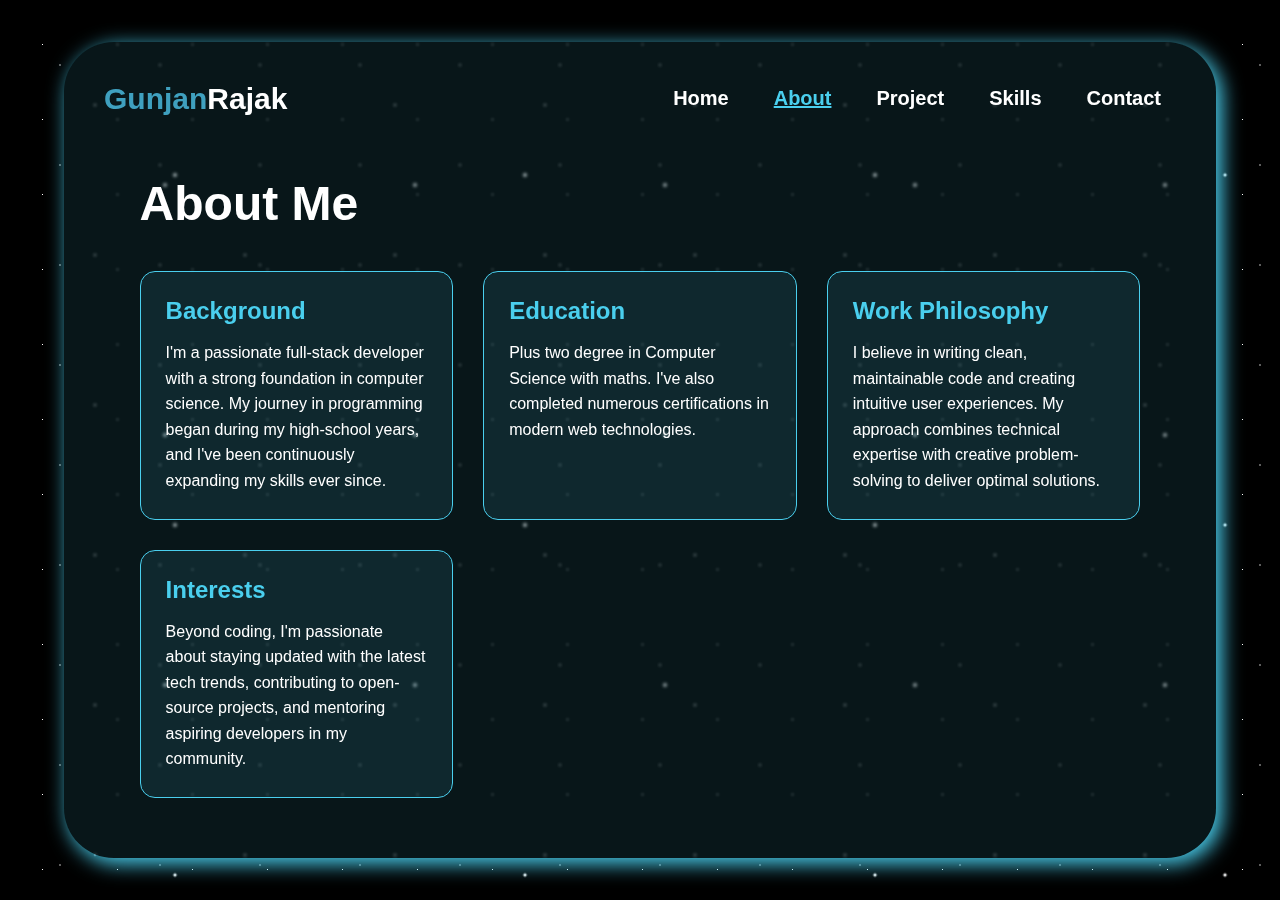
<file: about-page.html>
<!DOCTYPE html>
<html lang="en">
<head>
    <meta charset="UTF-8">
    <meta name="viewport" content="width=device-width, initial-scale=1.0">
    <title>About - Gunjan Rajak</title>
    <link rel="stylesheet" href="css/background.css">
    <link rel="stylesheet" href="css/style.css">
    <link href="https://cdn.jsdelivr.net/npm/boxicons@latest/css/boxicons.min.css" rel="stylesheet">
    <link rel="stylesheet" href="css/about-page.css">

</head>
<body>
    <div class="galaxy-background"></div>
    
    <section class="main-part">
        <nav>
            <h1><span style="color: #4ace;">Gunjan</span>Rajak</h1>
            <ul>
                <li><a href="index.html">Home</a></li>
                <li><a class="active" href="about-page.html">About</a></li>
                <li><a href="project-page.html">Project</a></li>
                <li><a href="skills-page.html">Skills</a></li>
                <li><a href="contact-page.html">Contact</a></li>
            </ul>
        </nav>

        <div class="about-content">
            <h2 style="font-size: clamp(32px, 5vw, 48px); margin-bottom: 20px;">About Me</h2>
            
            <div class="about-grid">
                <div class="about-card">
                    <h3>Background</h3>
                    <p>I'm a passionate full-stack developer with a strong foundation in computer science. My journey in programming began during my high-school years, and I've been continuously expanding my skills ever since.</p>
                </div>

                <div class="about-card">
                    <h3>Education</h3>
                    <p>Plus two degree in Computer Science with maths. I've also completed numerous certifications in modern web technologies.</p>
                </div>

                <div class="about-card">
                    <h3>Work Philosophy</h3>
                    <p>I believe in writing clean, maintainable code and creating intuitive user experiences. My approach combines technical expertise with creative problem-solving to deliver optimal solutions.</p>
                </div>

                <div class="about-card">
                    <h3>Interests</h3>
                    <p>Beyond coding, I'm passionate about staying updated with the latest tech trends, contributing to open-source projects, and mentoring aspiring developers in my community.</p>
                </div>
            </div>
        </div>
    </section>
</body>
</html>
</file>
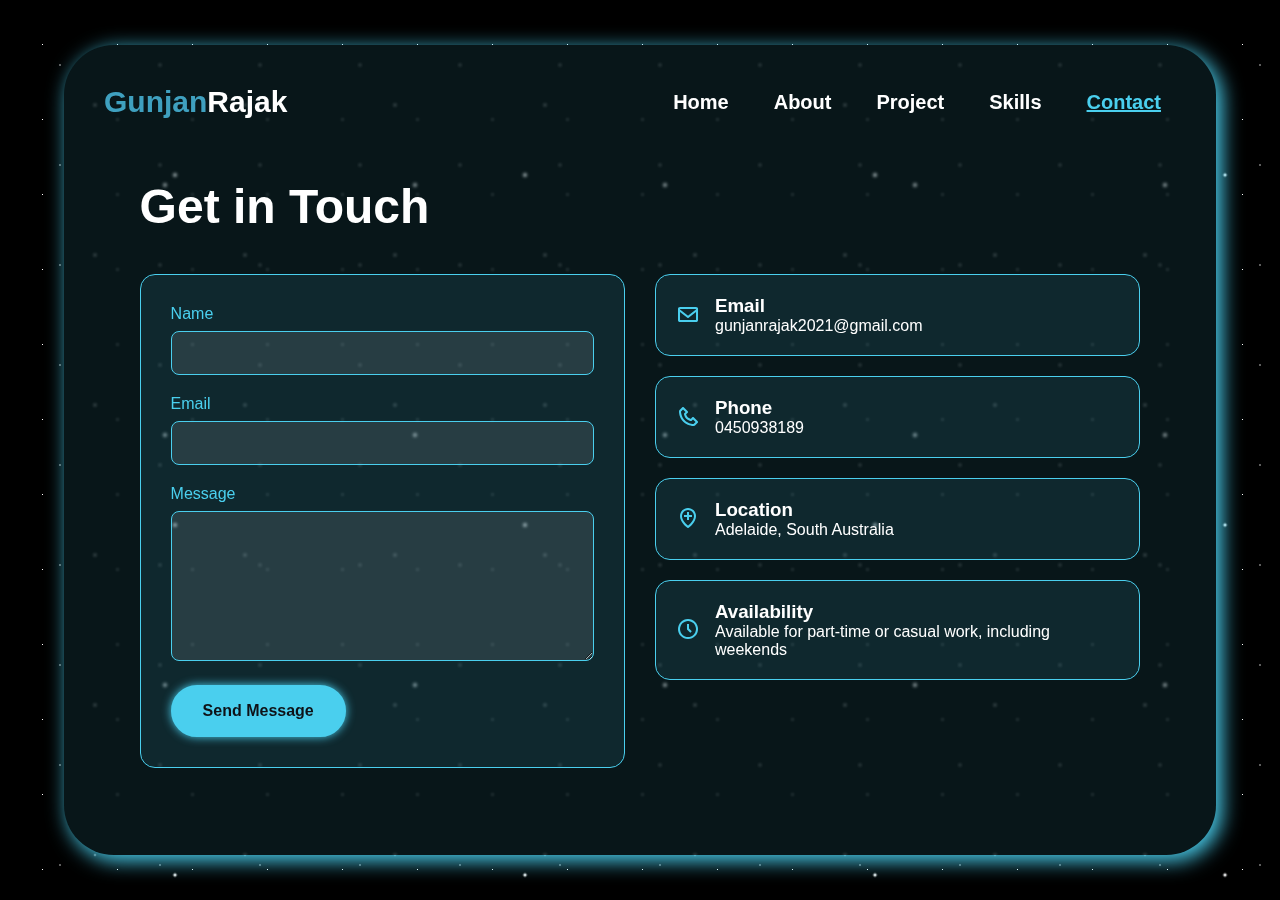
<file: contact-page.html>
<!DOCTYPE html>
<html lang="en">
<head>
    <meta charset="UTF-8">
    <meta name="viewport" content="width=device-width, initial-scale=1.0">
    <title>Contact - Gunjan Rajak</title>
    <link rel="stylesheet" href="css/contact-page.css">
    <link rel="stylesheet" href="css/background.css">
    <link rel="stylesheet" href="css/style.css">
    <link href="https://cdn.jsdelivr.net/npm/boxicons@latest/css/boxicons.min.css" rel="stylesheet">

</head>
<body>
    <div class="galaxy-background"></div>
    
    <section class="main-part">
        <nav>
            <h1><span style="color: #4ace;">Gunjan</span>Rajak</h1>
            <ul>
                <li><a href="index.html">Home</a></li>
                <li><a href="about-page.html">About</a></li>
                <li><a href="project-page.html">Project</a></li>
                <li><a href="skills-page.html">Skills</a></li>
                <li><a class="active" href="contact-page.html">Contact</a></li>
            </ul>
        </nav>

        <div class="contact-content">
            <h2 style="font-size: clamp(32px, 5vw, 48px); margin-bottom: 20px;">Get in Touch</h2>
            
            <div class="contact-grid">
                <div class="contact-form">
                    <form>
                        <div class="form-group">
                            <label>Name</label>
                            <input type="text" required>
                        </div>
                        <div class="form-group">
                            <label>Email</label>
                            <input type="email" required>
                        </div>
                        <div class="form-group">
                            <label>Message</label>
                            <textarea required></textarea>
                        </div>
                        <button class="btn1">Send Message</button>
                    </form>
                </div>

                <div class="contact-info">
                    <div class="contact-card">
                        <i class='bx bx-envelope'></i>
                        <div>
                            <h3>Email</h3>
                            <p>gunjanrajak2021@gmail.com</p>
                        </div>
                    </div>
                    <div class="contact-card">
                        <i class='bx bx-phone'></i>
                        <div>
                            <h3>Phone</h3>
                            <p>0450938189</p>
                        </div>
                    </div>
                    <div class="contact-card">
                        <i class='bx bx-location-plus'></i>
                        <div>
                            <h3>Location</h3>
                            <p>Adelaide, South Australia</p>
                        </div>
                    </div>
                    <div class="contact-card">
                        <i class='bx bx-time-five'></i>
                        <div>
                            <h3>Availability</h3>
                            <p>Available for part-time or casual work, including weekends</p>
                        </div>
                    </div>
                </div>
            </div>
        </div>
    </section>
</body>
</html>
</file>
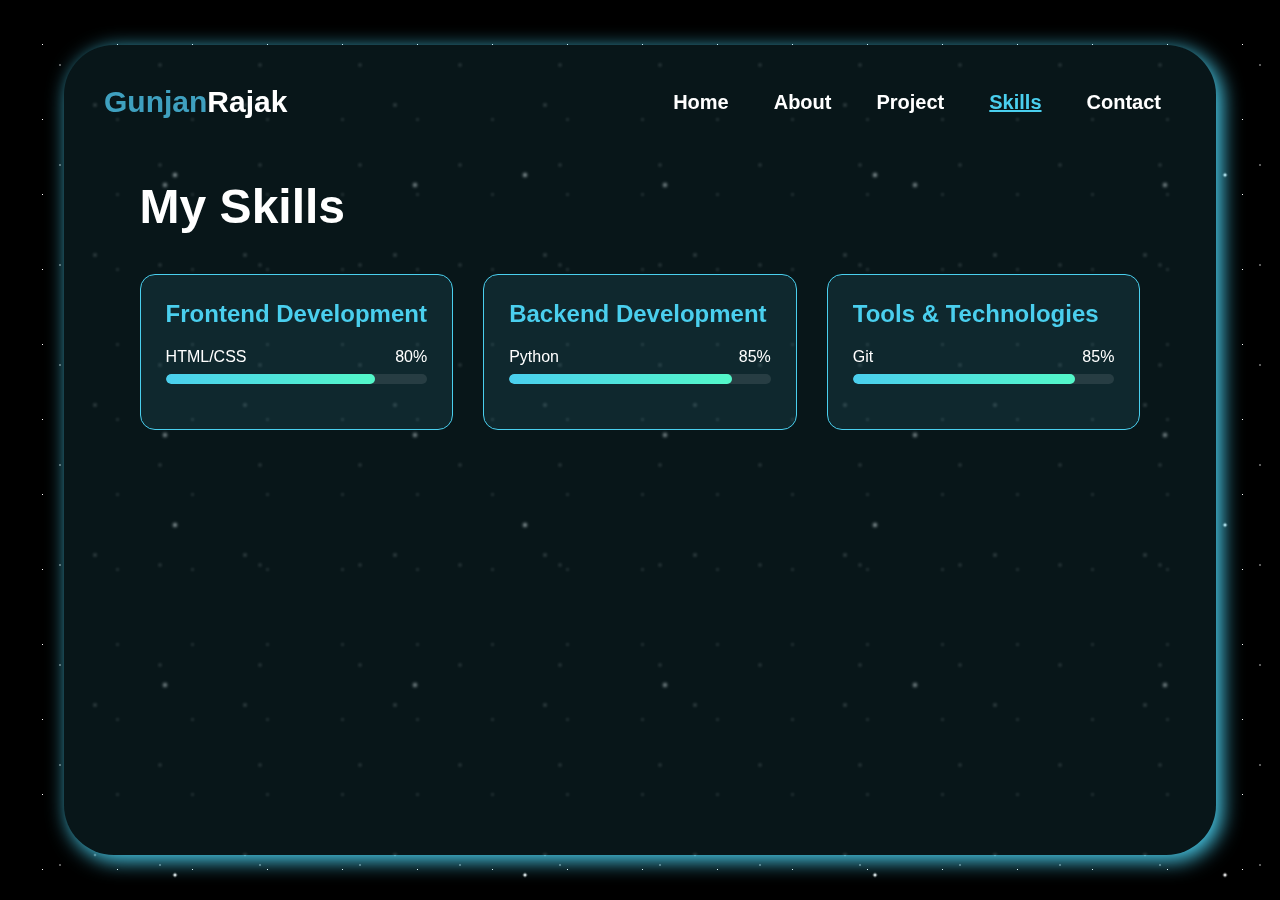
<file: skills-page copy.html>
<!DOCTYPE html>
<html lang="en">
<head>
    <meta charset="UTF-8">
    <meta name="viewport" content="width=device-width, initial-scale=1.0">
    <title>Skills - Gunjan Rajak</title>
    <link rel="stylesheet" href="css/skills-page.css">
    <link rel="stylesheet" href="css/background.css">
    <link rel="stylesheet" href="css/style.css">
    <link href="https://cdn.jsdelivr.net/npm/boxicons@latest/css/boxicons.min.css" rel="stylesheet">

</head>
<body>
    <div class="galaxy-background"></div>
    
    <section class="main-part">
        <nav>
            <h1><span style="color: #4ace;">Gunjan</span>Rajak</h1>
            <ul>
                <li><a href="index.html">Home</a></li>
                <li><a href="about-page.html">About</a></li>
                <li><a href="project-page.html">Project</a></li>
                <li><a class="active" href="skills-page.html">Skills</a></li>
                <li><a href="contact-page.html">Contact</a></li>
            </ul>
        </nav>




        <div class="skills-content">
            <h2 style="font-size: clamp(32px, 5vw, 48px); margin-bottom: 20px;">My Skills</h2>
            
            <div class="skills-grid">
                <div class="skill-category">
                    <h3>Frontend Development</h3>
                    <div class="skill-bar">
                        <div class="skill-info">
                            <span>HTML/CSS</span>
                            <span>80%</span>
                        </div>
                        <div class="progress-bar">
                            <div class="progress" style="width: 80%"></div>
                        </div>
                    </div>
                </div>

                <div class="skill-category">
                    <h3>Backend Development</h3>
                    <div class="skill-bar">
                        <div class="skill-info">
                            <span>Python</span>
                            <span>85%</span>
                        </div>
                        <div class="progress-bar">
                            <div class="progress" style="width: 85%"></div>
                        </div>
                    </div>
                </div>

                <div class="skill-category">
                    <h3>Tools & Technologies</h3>
                    <div class="skill-bar">
                        <div class="skill-info">
                            <span>Git</span>
                            <span>85%</span>
                        </div>
                        <div class="progress-bar">
                            <div class="progress" style="width: 85%"></div>
                        </div>
                    </div>

                    
                    <div
</file>
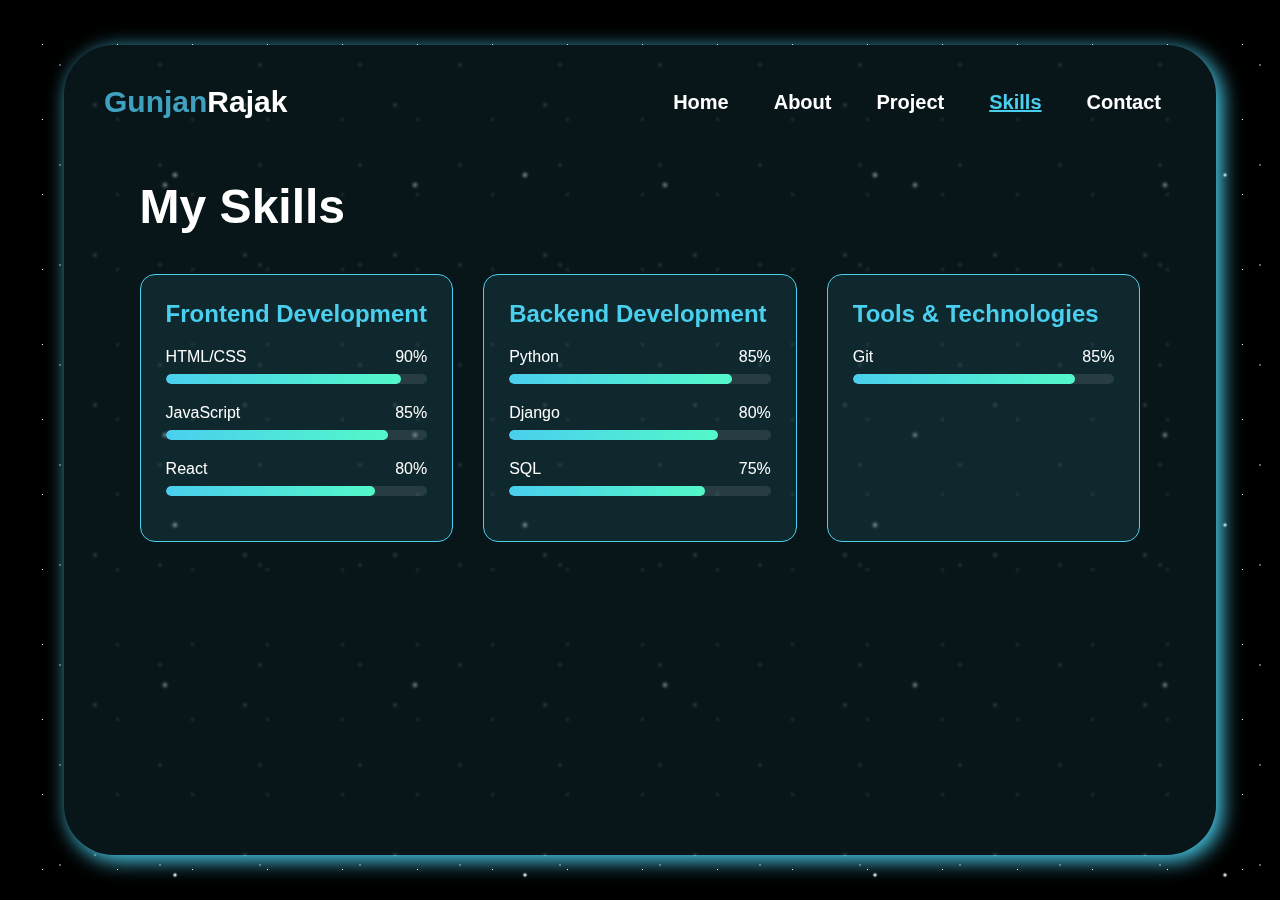
<file: skills-page.html>
<!DOCTYPE html>
<html lang="en">
<head>
    <meta charset="UTF-8">
    <meta name="viewport" content="width=device-width, initial-scale=1.0">
    <title>Skills - Gunjan Rajak</title>
    <link rel="stylesheet" href="css/background.css">
    <link rel="stylesheet" href="css/style.css">
    <link href="https://cdn.jsdelivr.net/npm/boxicons@latest/css/boxicons.min.css" rel="stylesheet">
    <style>
        .skills-content {
            color: white;
            padding: 40px 5%;
            flex: 1;
        }
        
        .skills-grid {
            display: grid;
            grid-template-columns: repeat(auto-fit, minmax(300px, 1fr));
            gap: 30px;
            margin-top: 40px;
        }
        
        .skill-category {
            background: rgba(74, 207, 238, 0.1);
            padding: 25px;
            border-radius: 15px;
            border: 1px solid #4acfee;
            transition: 0.3s;
        }
        
        .skill-category:hover {
            box-shadow: 0 0 15px #4acfee;
        }
        
        .skill-category h3 {
            color: #4acfee;
            margin-bottom: 20px;
            font-size: 24px;
        }
        
        .skill-bar {
            margin-bottom: 20px;
        }
        
        .skill-info {
            display: flex;
            justify-content: space-between;
            margin-bottom: 8px;
        }
        
        .progress-bar {
            width: 100%;
            height: 10px;
            background: rgba(255, 255, 255, 0.1);
            border-radius: 5px;
            overflow: hidden;
        }
        
        .progress {
            height: 100%;
            background: linear-gradient(to right, #4acfee, #53f8c9);
            border-radius: 5px;
            transition: width 1s ease-in-out;
        }
    </style>
</head>
<body>
    <div class="galaxy-background"></div>
    
    <section class="main-part">
        <nav>
            <h1><span style="color: #4ace;">Gunjan</span>Rajak</h1>
            <ul>
                <li><a href="index.html">Home</a></li>
                <li><a href="about-page.html">About</a></li>
                <li><a href="project-page.html">Project</a></li>
                <li><a class="active" href="skills-page.html">Skills</a></li>
                <li><a href="contact-page.html">Contact</a></li>
            </ul>
        </nav>

        <div class="skills-content">
            <h2 style="font-size: clamp(32px, 5vw, 48px); margin-bottom: 20px;">My Skills</h2>
            
            <div class="skills-grid">
                <div class="skill-category">
                    <h3>Frontend Development</h3>
                    <div class="skill-bar">
                        <div class="skill-info">
                            <span>HTML/CSS</span>
                            <span>90%</span>
                        </div>
                        <div class="progress-bar">
                            <div class="progress" style="width: 90%"></div>
                        </div>
                    </div>
                    <div class="skill-bar">
                        <div class="skill-info">
                            <span>JavaScript</span>
                            <span>85%</span>
                        </div>
                        <div class="progress-bar">
                            <div class="progress" style="width: 85%"></div>
                        </div>
                    </div>
                    <div class="skill-bar">
                        <div class="skill-info">
                            <span>React</span>
                            <span>80%</span>
                        </div>
                        <div class="progress-bar">
                            <div class="progress" style="width: 80%"></div>
                        </div>
                    </div>
                </div>

                <div class="skill-category">
                    <h3>Backend Development</h3>
                    <div class="skill-bar">
                        <div class="skill-info">
                            <span>Python</span>
                            <span>85%</span>
                        </div>
                        <div class="progress-bar">
                            <div class="progress" style="width: 85%"></div>
                        </div>
                    </div>
                    <div class="skill-bar">
                        <div class="skill-info">
                            <span>Django</span>
                            <span>80%</span>
                        </div>
                        <div class="progress-bar">
                            <div class="progress" style="width: 80%"></div>
                        </div>
                    </div>
                    <div class="skill-bar">
                        <div class="skill-info">
                            <span>SQL</span>
                            <span>75%</span>
                        </div>
                        <div class="progress-bar">
                            <div class="progress" style="width: 75%"></div>
                        </div>
                    </div>
                </div>

                <div class="skill-category">
                    <h3>Tools & Technologies</h3>
                    <div class="skill-bar">
                        <div class="skill-info">
                            <span>Git</span>
                            <span>85%</span>
                        </div>
                        <div class="progress-bar">
                            <div class="progress" style="width: 85%"></div>
                        </div>
                    </div>
                    <div
</file>
<file: css/background.css>
.galaxy-background {
    position: fixed;
    top: 0;
    left: 0;
    width: 100%;
    height: 100vh;
    background: #000;
    z-index: -1;
    background-image:
        radial-gradient(white, rgba(255, 255, 255, .2) 2px, transparent 3px), /* yo chai big star */
        radial-gradient(white, rgba(255, 255, 255, .2) 2px, transparent 3px), /* yo chai big star */
        radial-gradient(white, rgba(255, 255, 255, .15) 1px, transparent 2px), /* medium star */
        radial-gradient(white, rgba(255, 255, 255, .1) 1px, transparent 1px), /* small star */
        radial-gradient(white, rgba(255, 255, 255, .1) 0.5px, transparent 1px),   /* tiny star */
        radial-gradient(white, rgba(255, 255, 255, .15) 1px, transparent 2px), /* medium star */
        radial-gradient(white, rgba(255, 255, 255, .1) 0.5px, transparent 0.5px);   /* smallest star */
        
    background-size: 350px 350px, 250px 250px, 150px 150px, 100px 100px, 75px 75px; /* this controls the gap between big, medium and small stars */
    background-position: 0 0, 40px 60px, 20px 30px, 10px 15px, 5px 7px; /* left top of big, left top of medium.... */
    animation: twinkle 15s infinite linear;
}
body{
    width: 100%;
    height: fit-content;
    height: 100vh;
    display: flex;
    justify-content: center;
    align-items: center;
    padding: 30px 0;
    color: white !important;
}

@keyframes twinkle {
    from {background-position: 0 0, 40px 60px, 20px 30px, 10px 15px, 5px 7px;}
    to {background-position: -350px 0, -310px 60px, -230px 30px, -90px 15px, -70px 7px;}
}
</file>
<file: css/style.css>
* {
    margin: 0;
    padding: 0;
    box-sizing: border-box;
    font-family: Arial, Helvetica, sans-serif;
}
ul{
    list-style: none;
}

.main-part {
    width: 90%;
    min-height: 90vh;
    background-color: #4ad0ee1b;
    backdrop-filter: blur(1.7px);
    border-radius: 50px;
    box-shadow: 5px 5px 20px 1px #4acfee;
    padding: 20px;
    display: flex;
    flex-direction: column;
}
  
nav {
    display: flex;
    justify-content: space-between;
    align-items: center;
    padding: 20px;
    flex-wrap: wrap;
    gap: 20px;
}

nav h1 {
    color: white;
    font-size: clamp(24px, 4vw, 30px);
    font-weight: 900;
}

nav ul {
    display: flex;
    list-style: none;
    flex-wrap: wrap;
    gap: 15px;
}

nav a {
    color: white;
    text-decoration: none;
    font-size: clamp(16px, 2vw, 20px);
    font-weight: bold;
    transition: 0.2s;
    padding: 5px 15px;
}

nav a:hover, 
.active{
    color: #4acfee;
    text-decoration: underline;
}

.hero {
    display: flex;
    align-items: center;
    padding: 40px 5%;
    color: white;
    gap: 40px;
    flex: 1;
    flex-wrap: wrap;
}

.hero-info {
    flex: 1;
    min-width: 300px;
}

.hero h2 {
    font-size: clamp(32px, 5vw, 60px);
}

.hero h3 {
    margin-top: 20px;
    font-size: clamp(24px, 3vw, 30px);
    background: linear-gradient(to right, #4acfee, #53f8c9, #6070fd, #5bbdff, #4acfee);
    background-size: 200%;
    -webkit-background-clip: text;
    background-clip: text;
    -webkit-text-fill-color: transparent;
    animation: animate-gradient 2.5s infinite linear;
}

.hero-img {
    width: min(350px, 90vw);
    height: min(350px, 90vw);
    aspect-ratio: 1;
    border-radius: 50%;
    overflow: hidden;
    box-shadow: 0 0 10px #4acfee;
    display: flex;
    justify-content: center;

    position: relative;
    transition: 0.5s ease-in-out; 

}
.hero-img:hover {
    box-shadow: 0 0 25px #4acfee;
}

.hero-img img {
    width: 100%;
    position: absolute;
    mix-blend-mode: lighten;
    transition: transform 0.5s ease-in-out; 
}

.hero-img:hover img {
    transform: scale(1.1); 
}

.buttons {
    display: flex;
    gap: 20px;
    flex-wrap: wrap;
    margin-top: 20px;
}
.btn1{
    display: inline-block;
    padding: 15px 30px;
    background-color: #4acfee;
    border: 2px solid #4acfee;
    border-radius: 40px;
    box-shadow: 0 0 10px #4acfee;
    font-size: 16px;
    font-weight: 900;
    color: #0e1217;
    cursor: pointer;
    margin-right: 15px;
    transition: 0.3s;
    text-wrap: nowrap;
}
.btn1:hover {
    background-color: transparent;
    box-shadow: none;
    color: #4acfee;
}


.info-sec {
    display: grid;
    grid-template-columns: repeat(auto-fit, minmax(200px, 1fr));
    gap: 20px;
    padding: 20px 5%;
}

.info-card {
    display: flex;
    align-items: center;
    justify-content: center;
    gap: 10px;
    text-align: center;
}


.ul-icons {
    display: flex;
    align-items: center;
}

.ul-icons li {
    list-style: none;
    margin-left: 10px;
}

.ul-icons a{
    display: inline-flex;
    padding: 8px;
    border: 2px solid #4acfee;
    border-radius: 50%;
    color: #4acfee;
    transition: 0.3s;
    font-size: 20px;
    text-decoration: none;
    margin: 0.7px;
}
.ul-icons a:hover{
    background-color: #4acfee;
    color: #0e1217;
    box-shadow: 0 0 10px #4acfee;
}

.info-card h2 {
    font-size: clamp(32px, 4vw, 55px);
    background: linear-gradient(to right, #4acfee, #53f8c9, #6070fd, #5bbdff, #4acfee);
    background-size: 200%;
    -webkit-background-clip: text;
    background-clip: text;
    -webkit-text-fill-color: transparent;
    animation: animate-gradient 2.5s infinite linear;
}

.info-card p {
    color: white;
    font-size: clamp(16px, 2vw, 20px);
}

/* Small screens */
@media (max-width: 768px) {
    .main-part {
        width: 95%;
        border-radius: 25px;
    }

    .hero {
        flex-direction: column;
        text-align: center;
    }

    .hero-info {
        display: flex;
        flex-direction: column;
        align-items: center;
    }

    .buttons {
        justify-content: center;
    }

    .info-card {
        flex-direction: column;
    }
}

/* Very small screens */
@media (max-width: 480px) {
    body {
        padding: 10px;
    }

    .main-part {
        width: 100%;
        border-radius: 15px;
    }

    nav {
        flex-direction: column;
        text-align: center;
    }

    nav ul {
        justify-content: center;
    }

    .hero-img {
        width: min(250px, 80vw);
        height: min(250px, 80vw);
    }
}

@keyframes animate-gradient {
    to {
        background-position: 200%;
    }
}
</file>
<file: css/about-page.css>
.about-content {
    color: white;
    padding: 40px 5%;
    flex: 1;
}

.about-grid {
    display: grid;
    grid-template-columns: repeat(auto-fit, minmax(300px, 1fr));
    gap: 30px;
    margin-top: 40px;
}

.about-card {
    background: rgba(74, 207, 238, 0.1);
    padding: 25px;
    border-radius: 15px;
    border: 1px solid #4acfee;
    transition: 0.3s;
}

.about-card:hover {
    box-shadow: 0 0 15px #4acfee;
}

.about-card h3 {
    color: #4acfee;
    margin-bottom: 15px;
    font-size: 24px;
}

.about-card p {
    line-height: 1.6;
}
</file>
<file: css/contact-page.css>
.contact-content {
    color: white;
    padding: 40px 5%;
    flex: 1;
}

.contact-grid {
    display: grid;
    grid-template-columns: repeat(auto-fit, minmax(300px, 1fr));
    gap: 30px;
    margin-top: 40px;
}

.contact-form {
    background: rgba(74, 207, 238, 0.1);
    padding: 30px;
    border-radius: 15px;
    border: 1px solid #4acfee;
}

.form-group {
    margin-bottom: 20px;
}

.form-group label {
    display: block;
    margin-bottom: 8px;
    color: #4acfee;
}

.form-group input,
.form-group textarea {
    width: 100%;
    padding: 12px;
    background: rgba(255, 255, 255, 0.1);
    border: 1px solid #4acfee;
    border-radius: 8px;
    color: white;
    font-size: 16px;
}

.form-group textarea {
    height: 150px;
    resize: vertical;
}

.contact-info {
    display: flex;
    flex-direction: column;
    gap: 20px;
}

.contact-card {
    background: rgba(74, 207, 238, 0.1);
    padding: 20px;
    border-radius: 15px;
    border: 1px solid #4acfee;
    display: flex;
    align-items: center;
    gap: 15px;
    transition: 0.3s;
}

.contact-card:hover {
    box-shadow: 0 0 15px #4acfee;
}

.contact-card i {
    font-size: 24px;
    color: #4acfee;
}
</file>
<file: css/skills-page.css>
.skills-content {
    color: white;
    padding: 40px 5%;
    flex: 1;
}

.skills-grid {
    display: grid;
    grid-template-columns: repeat(auto-fit, minmax(300px, 1fr));
    gap: 30px;
    margin-top: 40px;
}

.skill-category {
    background: rgba(74, 207, 238, 0.1);
    padding: 25px;
    border-radius: 15px;
    border: 1px solid #4acfee;
    transition: 0.3s;
}

.skill-category:hover {
    box-shadow: 0 0 15px #4acfee;
}

.skill-category h3 {
    color: #4acfee;
    margin-bottom: 20px;
    font-size: 24px;
}

.skill-bar {
    margin-bottom: 20px;
}

.skill-info {
    display: flex;
    justify-content: space-between;
    margin-bottom: 8px;
}

.progress-bar {
    width: 100%;
    height: 10px;
    background: rgba(255, 255, 255, 0.1);
    border-radius: 5px;
    overflow: hidden;
}

.progress {
    height: 100%;
    background: linear-gradient(to right, #4acfee, #53f8c9);
    border-radius: 5px;
    transition: width 1s ease-in-out;
}
</file>
